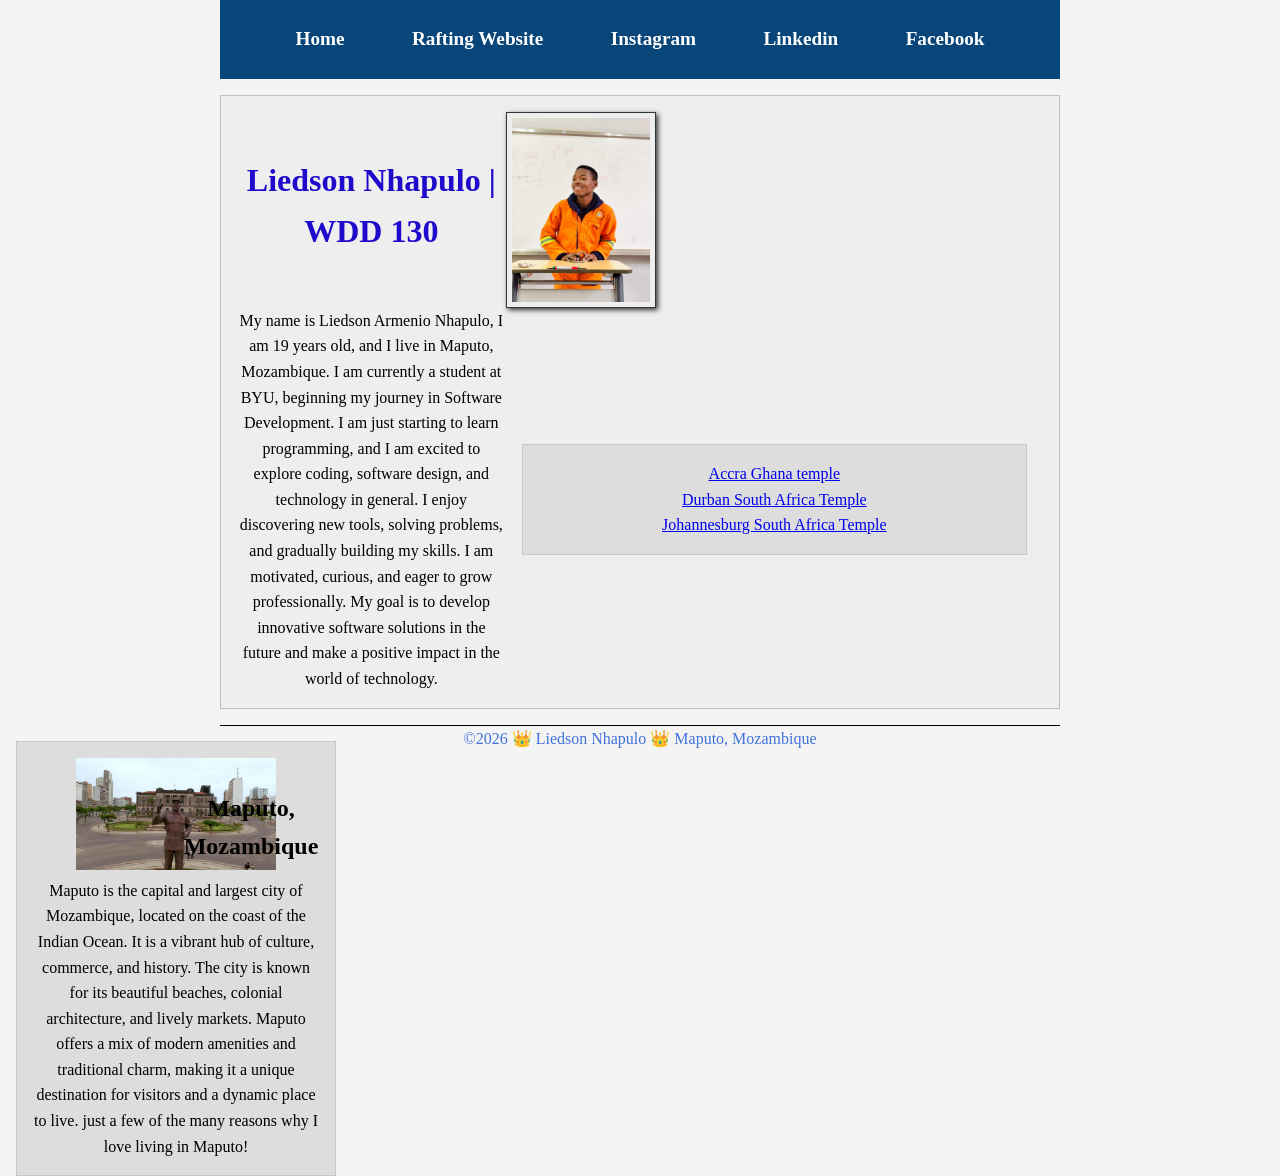
<file: index.html>
<!--19 March 2026-->
<!DOCTYPE html>
<html lang="en ">

<head>
    <meta charset="UTF-8">
    <meta name="viewport" content="width=device-width, initial-scale=1.0">
    <title>Liedson Nhapulo | WDD 130</title>
    <meta name="description"
      content="Personal profile page for Liedson Nhapulo, a student in WDD 130 at BYU.">
    <meta name="author" content="Liedson Nhapulo">
    <link rel="stylesheet" href="styles/styles.css">
</head>

<body>

    <header>
        <nav>
            <a href="#">Home</a>
            <a href="wwr/">Rafting Website</a>
            <a href="https://www.instagram.com/liedsonking63/">Instagram</a>
            <a
              href="https://www.linkedin.com/in/liedson-nhapulo-00a68a31b/?lipi=urn%3Ali%3Apage%3Ad_flagship3_feed%3BhagOQVgaTe%2BHD5KC0bZ4iQ%3D%3D">Linkedin</a>
            <a href="https://web.facebook.com/liedson.king.648447"">Facebook</a>
        </nav>
    </header>
    <main class=" grid">
                <h1>Liedson Nhapulo | WDD 130</h1>
                <img src=" images/profile.jpg" alt="Liedson Nhapulo profile" width="200">
                <p>
                    My name is Liedson Armenio Nhapulo, I am 19 years old, and I live in Maputo,
                    Mozambique.
                    I am
                    currently a student at BYU, beginning my journey in Software Development. I am
                    just
                    starting to
                    learn programming, and I am excited to explore coding, software design, and
                    technology
                    in general. I
                    enjoy discovering new tools, solving problems, and gradually building my skills.
                    I am
                    motivated,
                    curious, and eager to grow professionally. My goal is to develop innovative
                    software
                    solutions in
                    the future and make a positive impact in the world of technology.
                </p>
                <ul class="box">
                    <li><a href="https://churchofjesuschristtemples.org/accra-ghana-temple/">Accra
                            Ghana
                            temple</a></li>
                    <li><a
                          href="https://churchofjesuschristtemples.org/durban-south-africa-temple/">Durban
                            South Africa Temple</a>
                    </li>
                    <li><a
                          href="https://churchofjesuschristtemples.org/johannesburg-south-africa-temple/">Johannesburg
                            South Africa Temple</a>
                    </li>
                </ul>

                </main>
                <aside class="box" class="grid">
                    <h2>Maputo, Mozambique</h2>
                    <img src="images/maputo_city.jpg" alt="Maputo center" width="300">
                    <p>Maputo is the capital and largest city of Mozambique, located on the coast of
                        the Indian
                        Ocean. It is a vibrant hub of culture, commerce, and history.
                        The city is known for its beautiful beaches, colonial architecture, and
                        lively markets.
                        Maputo offers a mix of modern amenities and traditional charm, making it a
                        unique
                        destination for visitors and a dynamic place to live.
                        just a few of the many reasons why I love living in Maputo!
                    </p>
                </aside>
                <footer>
                    <p>©2026 👑 Liedson Nhapulo 👑 Maputo, Mozambique</p>
                </footer>
</body>

</html>
</file>
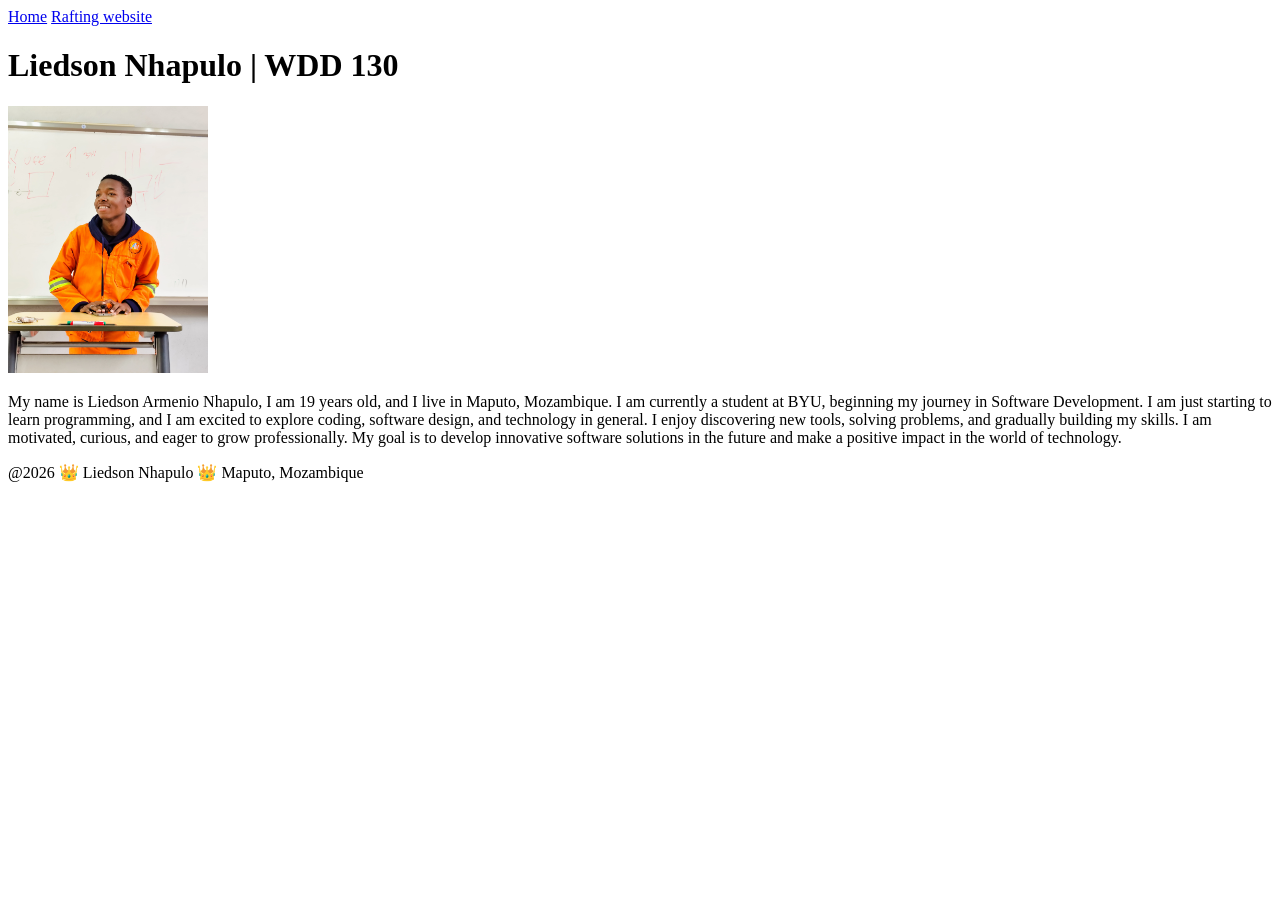
<file: week01/index.html>
<!DOCTYPE html>
<html lang="en">

<head>
    <meta charset="UTF-8">
    <meta name="viewport" content="width=device-width, initial-scale=1.0">
    <title>Liedson Nhapulo | WDD 130</title>
</head>

<body>
    <header>
        <nav>
            <a href="#">Home</a>
            <a href="wwr/">Rafting website</a>
        </nav>
    </header>
    <main>
        <h1>Liedson Nhapulo | WDD 130</h1>
        <img src="images/Liedso.PNG.jpg" alt="Liedson Nhapulo profile" width="200">
        <p>
            My name is Liedson Armenio Nhapulo, I am 19 years old, and I live in Maputo, Mozambique.
            I am
            currently a student at BYU, beginning my journey in Software Development. I am just
            starting to
            learn programming, and I am excited to explore coding, software design, and technology
            in general. I
            enjoy discovering new tools, solving problems, and gradually building my skills. I am
            motivated,
            curious, and eager to grow professionally. My goal is to develop innovative software
            solutions in
            the future and make a positive impact in the world of technology.
        </p>
    </main>
    <footer>
        <p>@2026 👑 Liedson Nhapulo 👑 Maputo, Mozambique</p>
    </footer>
</body>

</html>
</file>
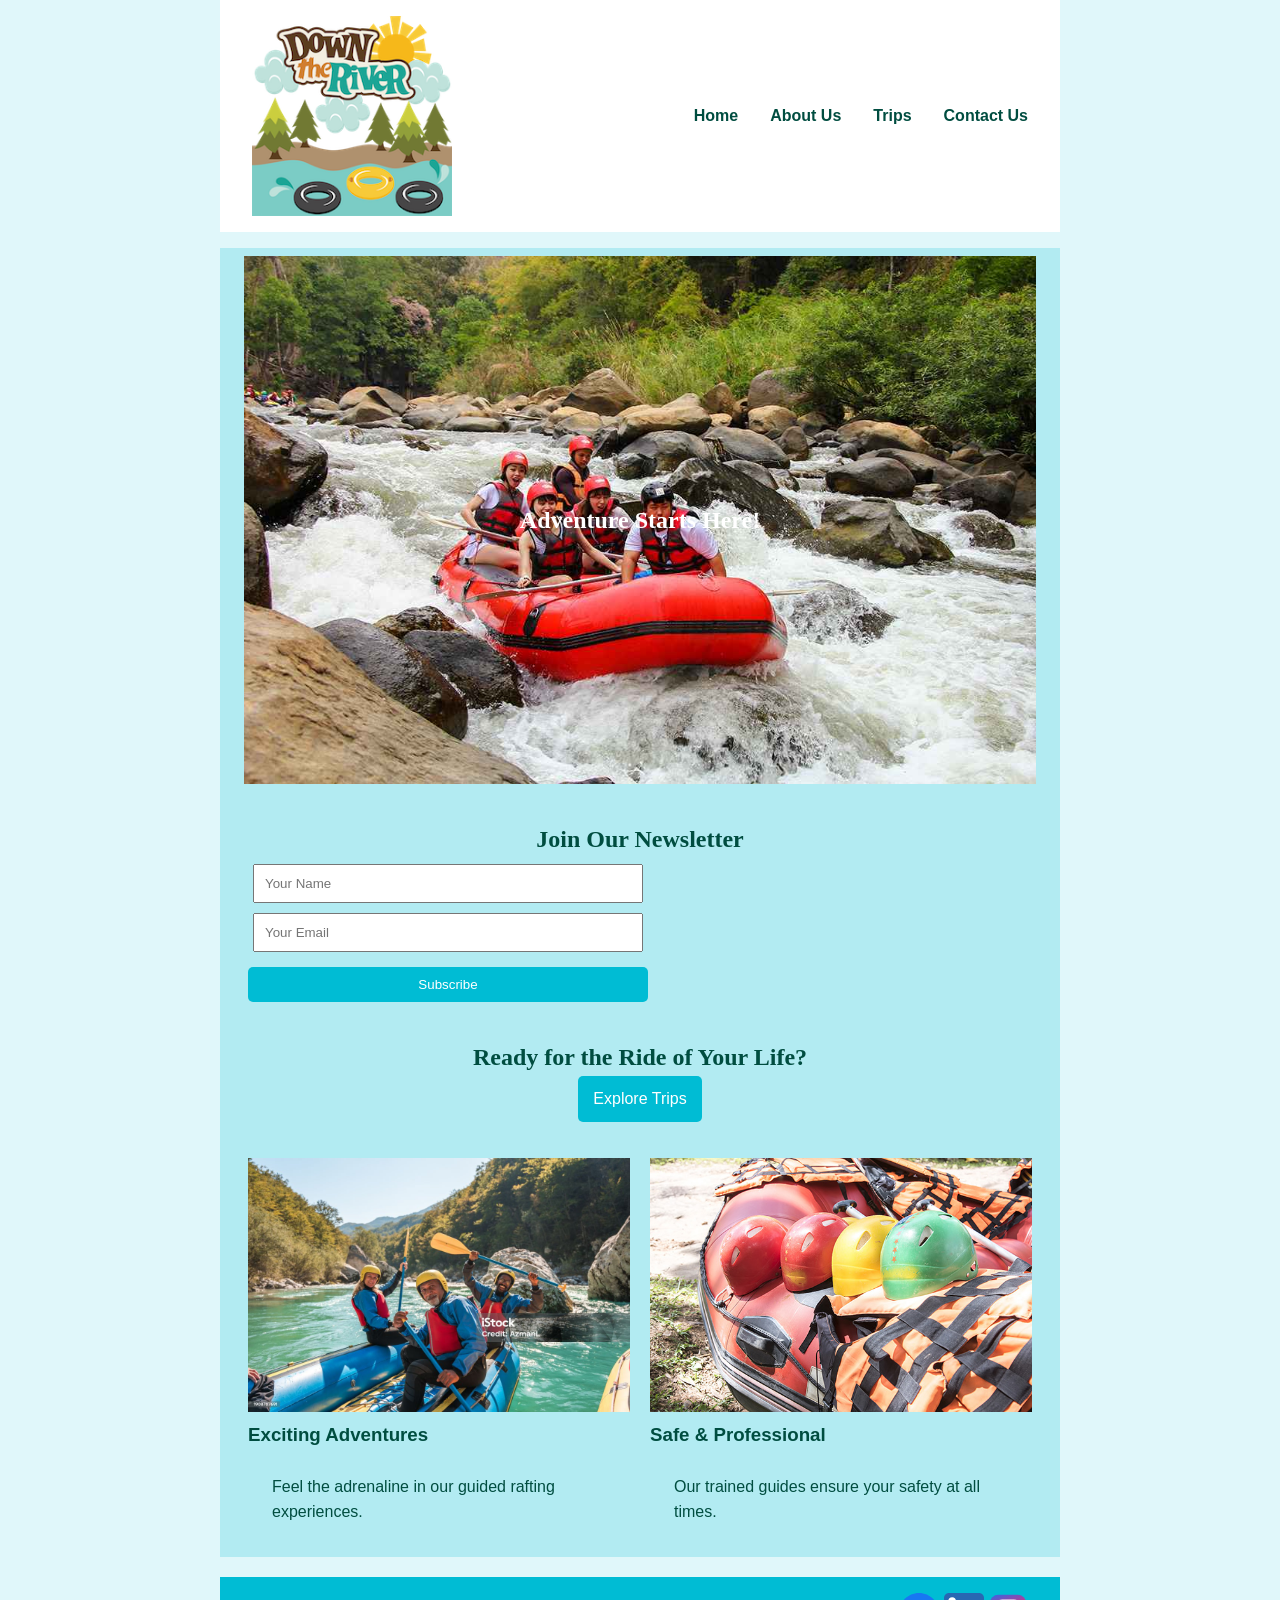
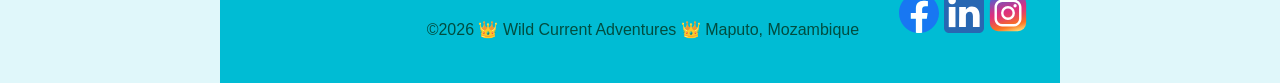
<file: wwr/index.html>
<!DOCTYPE html>
<html lang="en">

<head>
    <meta charset="UTF-8">
    <meta name="description"
      content="Welcome to Rafting Adventures - Experience the best white water rafting trips">
    <meta name="viewport" content="width=device-width, initial-scale=1.0">
    <title>Home | Rafting Adventures</title>
    <link rel="stylesheet" href="styles/rafting.css">
</head>

<body>

    <header>
        <div class="header-container">
            <img src="images/logo.png" alt="Wild Current Adventures Logo" width="200" height="200">
            <nav>
                <ul>
                    <li><a href="index.html">Home</a></li>
                    <li><a href="about.html">About Us</a></li>
                    <li><a href="trips.html">Trips</a></li>
                    <li><a href="contact.html">Contact Us</a></li>
                </ul>
            </nav>
        </div>
    </header>

    <main>

        <!-- HERO IMAGE -->
        <section class="hero">
            <img src="images/hero.jpg" alt="Rafting Adventure">
            <h2>Adventure Starts Here!</h2>
        </section>

        <!-- NEWSLETTER -->
        <section class="newsletter">
            <h2>Join Our Newsletter</h2>
            <form>
                <input type="text" placeholder="Your Name" required>
                <input type="email" placeholder="Your Email" required>
                <button type="submit">Subscribe</button>
            </form>
        </section>

        <!-- CALL TO ACTION -->
        <section class="cta">
            <h2>Ready for the Ride of Your Life?</h2>
            <a href="trips.html" class="btn">Explore Trips</a>
        </section>

        <!-- GRID CONTENT -->
        <section class="home-grid">

            <div class="grid-item">
                <img src="images/trip1.jpg" alt="Rafting Fun">
                <h3>Exciting Adventures</h3>
                <p>Feel the adrenaline in our guided rafting experiences.</p>
            </div>

            <div class="grid-item">
                <img src="images/raft2.jpg" alt="Safety First">
                <h3>Safe & Professional</h3>
                <p>Our trained guides ensure your safety at all times.</p>
            </div>

        </section>

    </main>

    <footer>
        <div class="footer-container">
            <p>©2026 👑 Wild Current Adventures 👑 Maputo, Mozambique</p>
            <nav class="socialmedia">
                <a href="https://web.facebook.com/liedson.king.648447">
                    <img src="images/facebook.svg" alt="Facebook social media icon" width="100">
                </a>
                <a
                  href="https://www.linkedin.com/in/liedson-nhapulo-00a68a31b/?lipi=urn%3Ali%3Apage%3Ad_flagship3_feed%3BhagOQVgaTe%2BHD5KC0bZ4iQ%3D%3D">
                    <img src="images/linkedin-square.svg" alt="Linkedin social media icon"
                      width="100">
                </a>
                <a href="https://www.instagram.com/liedsonking63/">
                    <img src="images/instagram-square.svg" alt="Instagram social media icon"
                      width="100">
                </a>
            </nav>
        </div>
    </footer>

</body>

</html>
</file>
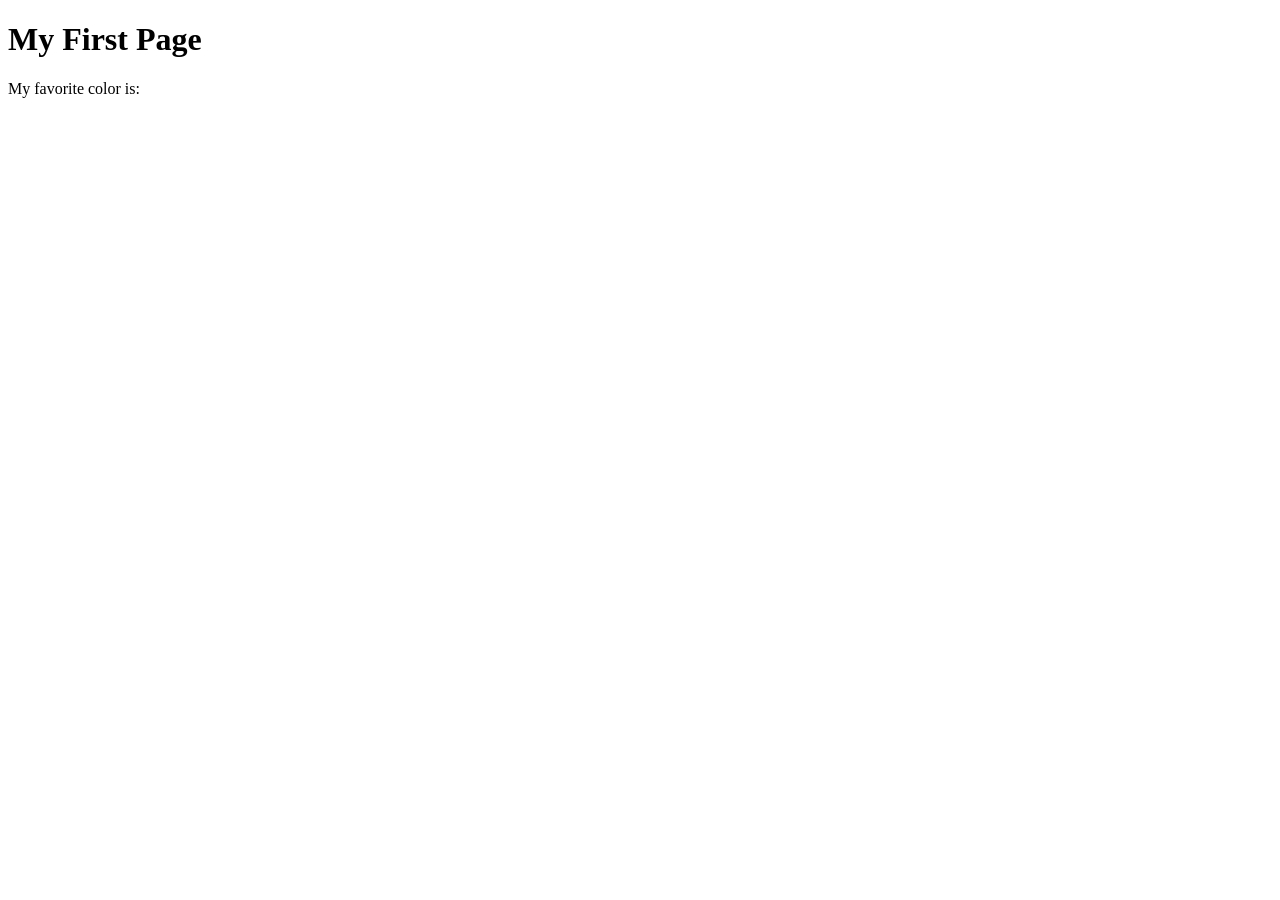
<file: week01/first-page.html>
<!DOCTYPE html>
<html lang="en">
<head>
    <meta charset="UTF-8">
    <meta name="viewport" content="width=device-width, initial-scale=1.0">
    <title>My First Page</title>
</head>
<body>
    <h1>My First Page</h1>
    <p>My favorite color is: </p>
</body>
</html>
</file>
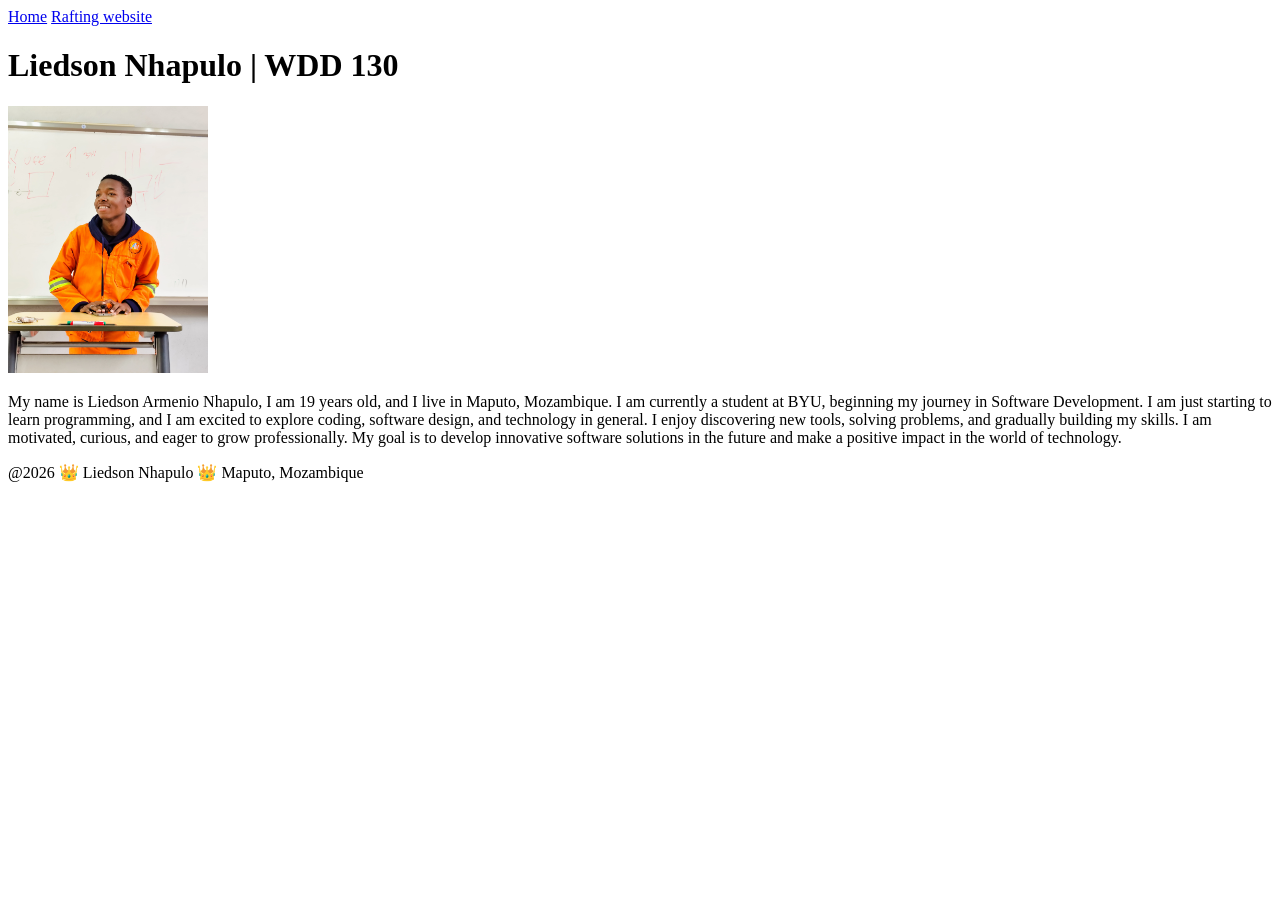
<file: week01/Homepage.html>
<!DOCTYPE html>
<html lang="en">

<head>
    <meta charset="UTF-8">
    <meta name="viewport" content="width=device-width, initial-scale=1.0">
    <title>Liedson Nhapulo | WDD 130</title>
</head>

<body>
    <header>
        <nav>
            <a href="#">Home</a>
            <a href="wwr/">Rafting website</a>
        </nav>

    </header>
    <main>
        <h1>Liedson Nhapulo | WDD 130</h1>
        <img src="images/Liedso.PNG.jpg" alt="Liedson Nhapulo profile" alt="Liedson Nhapulo"
          width="200">
        <p>
            My name is Liedson Armenio Nhapulo, I am 19 years old, and I live in Maputo, Mozambique.
            I am
            currently a student at BYU, beginning my journey in Software Development. I am just
            starting to
            learn programming, and I am excited to explore coding, software design, and technology
            in general. I
            enjoy discovering new tools, solving problems, and gradually building my skills. I am
            motivated,
            curious, and eager to grow professionally. My goal is to develop innovative software
            solutions in
            the future and make a positive impact in the world of technology.
        </p>
    </main>
    <footer>
        <p>@2026 👑 Liedson Nhapulo 👑 Maputo, Mozambique</p>
    </footer>
</body>

</html>
</file>
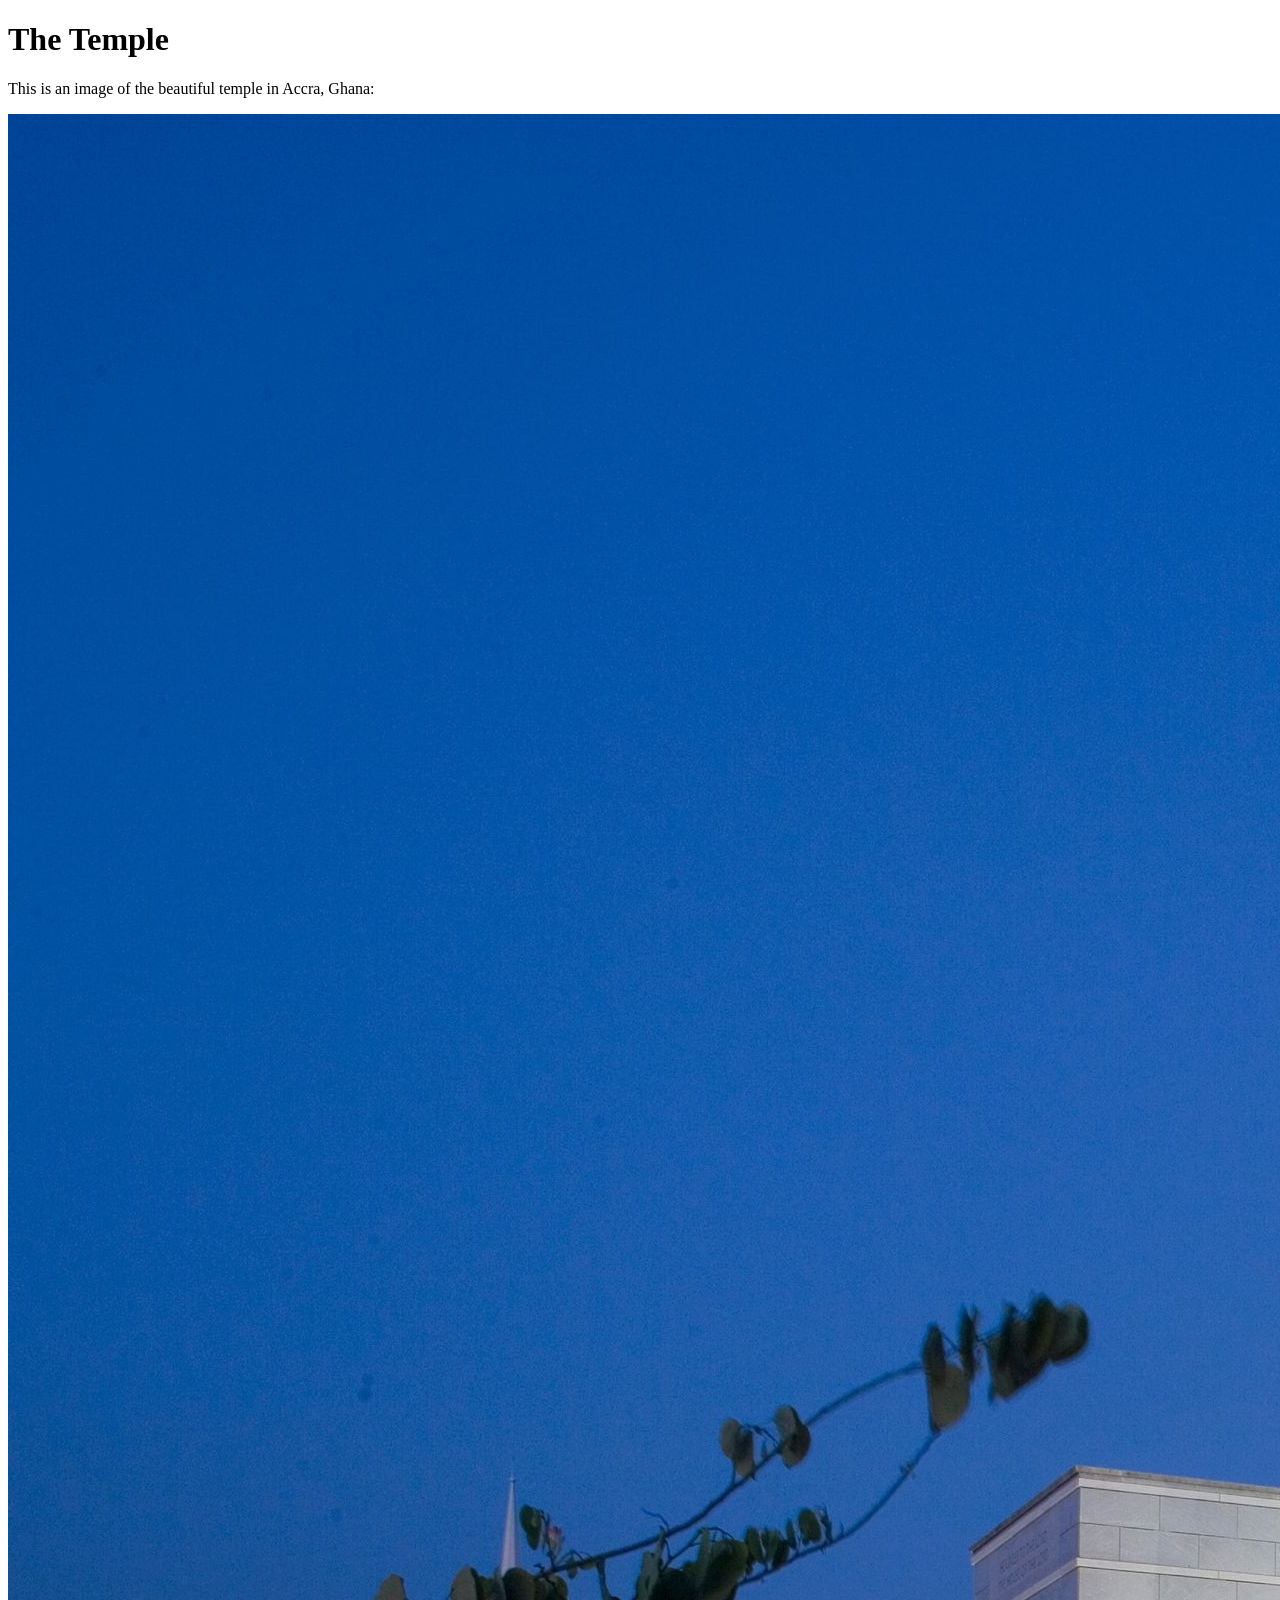
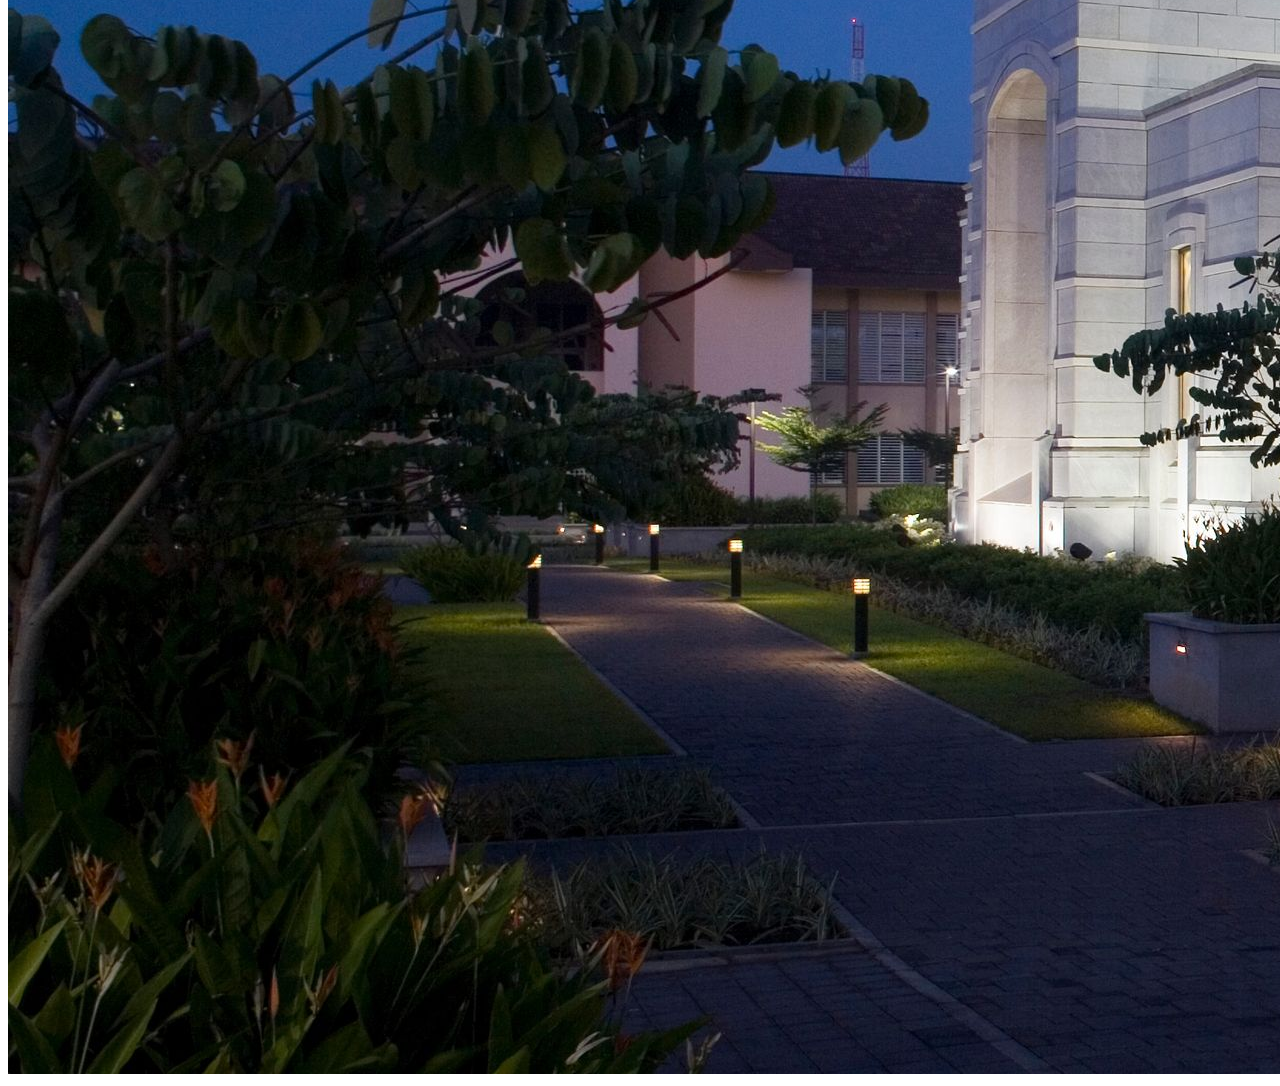
<file: week01/images.html>
<!DOCTYPE html>
<html lang="en">
<head>
    <meta charset="UTF-8">
    <meta name="viewport" content="width=device-width, initial-scale=1.0">
    <title>Temple Image</title>
</head>
<body>
    <h1>The Temple</h1>
    <p>This is an image of the beautiful temple in Accra, Ghana:</p>
    <img src="images/temple-large.jpeg" alt="The Accra Ghana Temple">
    
</body>
</html>
</file>
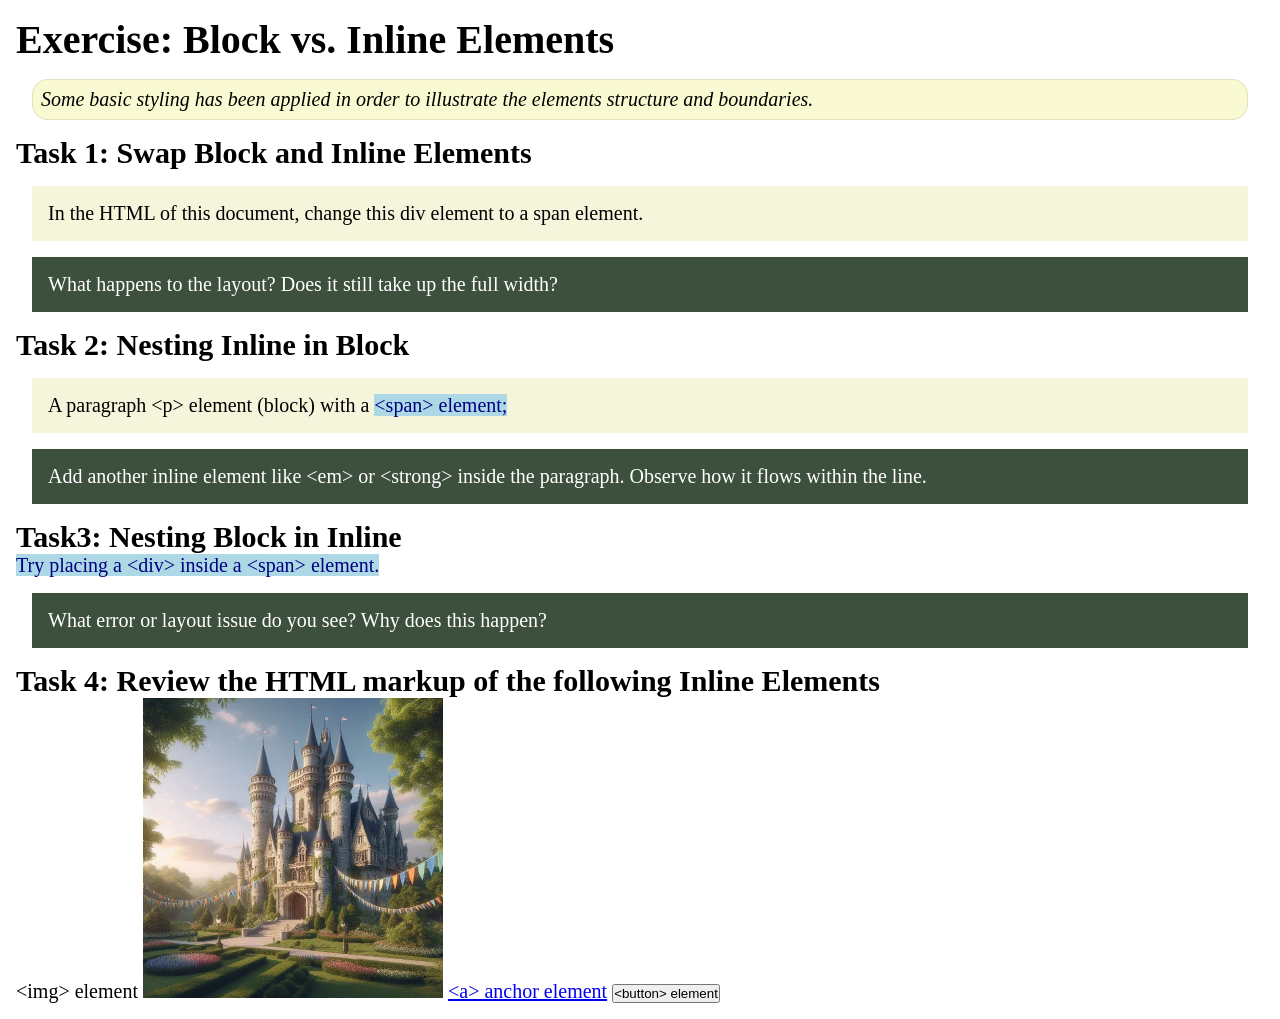
<file: week02/block-vs-inline.html>
<!DOCTYPE html>
<html lang="en">

<head>
    <meta charset="UTF-8">
    <meta name="viewport" content="width=device-width, initial-scale=1.0">
    <title>Exercise: Block vs. Inline Elements</title>
    <link rel="stylesheet" href="styles/block-vs-inline.css">
</head>

<body>
    <main>
        <h1>Exercise: Block vs. Inline Elements</h1>
        <p class="note">Some basic styling has been applied in order to illustrate the elements structure and
            boundaries.</p>

        <h2>Task 1: Swap Block and Inline Elements</h2>
        <div>In the HTML of this document, change this div element to a span element.</div>

        <p class="question">What happens to the layout? Does it still take up the full width?</p>

        <h2>Task 2: Nesting Inline in Block</h2>
        <p>A paragraph &lt;p&gt; element (block) with a <span>&lt;span&gt; element;</span></p>
        <p class="question">Add another inline element like &lt;em&gt; or &lt;strong&gt; inside the paragraph. Observe
            how it flows within the line.</p>

        <h2>Task3: Nesting Block in Inline</h2>
        <span>Try placing a &lt;div&gt; inside a &lt;span&gt; element.</span>
            <p class="question">What error or layout issue do you see? Why does this happen?</p>


            <h2>Task 4: Review the HTML markup of the following Inline Elements</h2>
        &lt;img&gt; element
        <img src="images/castle.webp" alt="placeholder image (images are inline)" width="300" height="300">
        <a href="https://churchofjesuschrist.org">&lt;a&gt; anchor element</a>
        <button type="button">&lt;button&gt; element</button>
    </main>
</body>

</html>
</file>
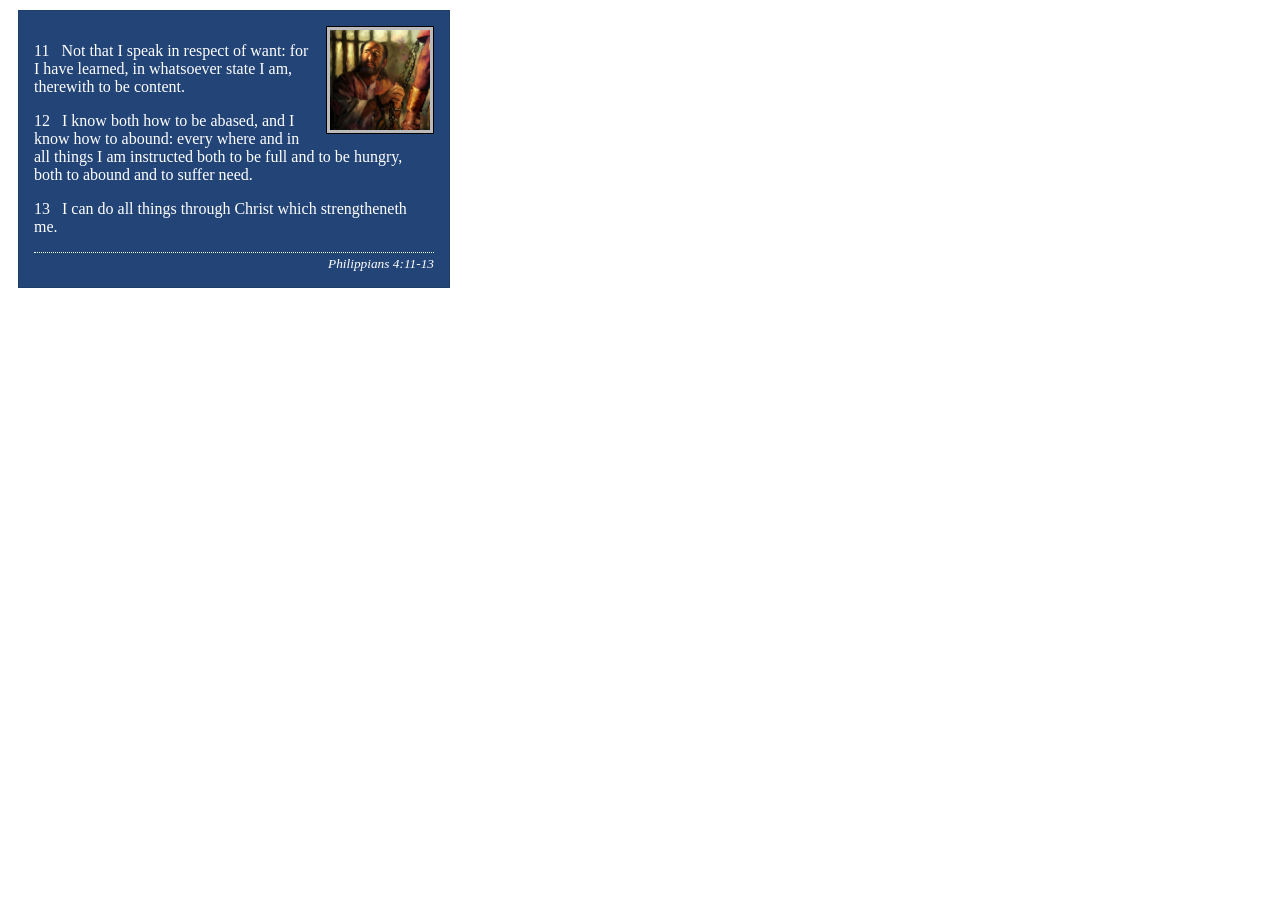
<file: week02/box-model-solution.html>
<!DOCTYPE html>
<html lang="en">
<head>
    <meta charset="UTF-8">
    <meta name="viewport" content="width=device-width, initial-scale=1.0">
    <title>Box Model Activity</title>
    <link rel="stylesheet" href="styles/box-model-solution.css">
</head>
<body>
    <main>
        <div class="callout">
            <img src="images/apostle-paul-imprisoned.webp" alt="Paul the Apostle - Imprisoned in Rome" width="200" height="200">
            <blockquote>
                <p>11 &nbsp; Not that I speak in respect of want: for I have learned, in whatsoever state I am, therewith to be content.</p>
                <p>12 &nbsp; I know both how to be abased, and I know how to abound: every where and in all things I am instructed both to be full and to be hungry, both to abound and to suffer need.</p>
                <p>13 &nbsp; I can do all things through Christ which strengtheneth me.</p>
            </blockquote>
            <cite>Philippians 4:11-13</cite>
        </div>
    </main>
</body>
</html>
</file>
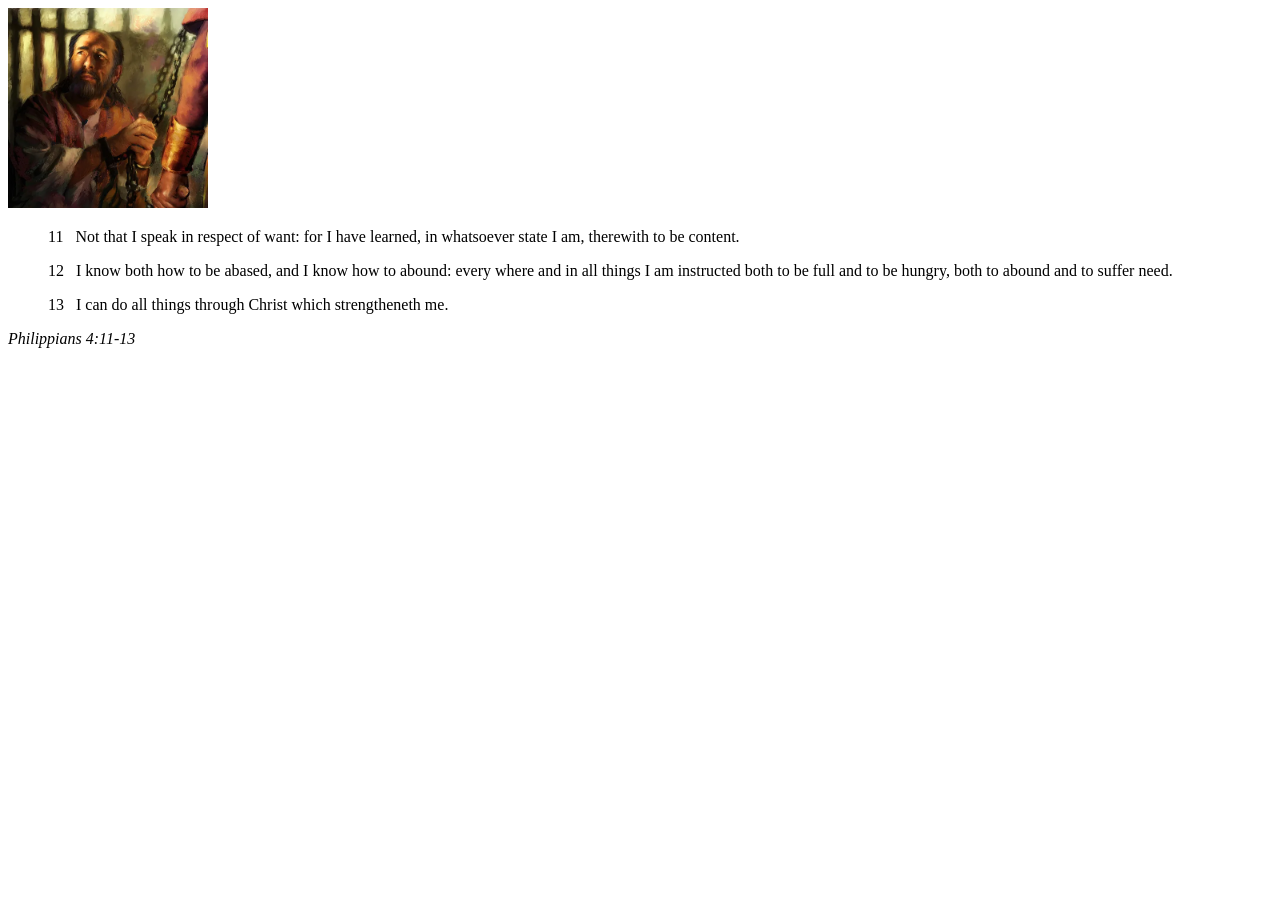
<file: week02/box-model.html>
<!DOCTYPE html>
<html lang="en">
<head>
    <meta charset="UTF-8">
    <meta name="viewport" content="width=device-width, initial-scale=1.0">
    <title>Box Model Activity</title>
</head>
<body>
    <main>
        <div class="callout">
            <img src="images/apostle-paul-imprisoned.webp" alt="Paul the Apostle - Imprisoned in Rome" width="200" height="200">
            <blockquote>
                <p>11 &nbsp; Not that I speak in respect of want: for I have learned, in whatsoever state I am, therewith to be content.</p>
                <p>12 &nbsp; I know both how to be abased, and I know how to abound: every where and in all things I am instructed both to be full and to be hungry, both to abound and to suffer need.</p>
                <p>13 &nbsp; I can do all things through Christ which strengtheneth me.</p>
            </blockquote>
            <cite>Philippians 4:11-13</cite>
        </div>
    </main>
</body>
</html>
</file>
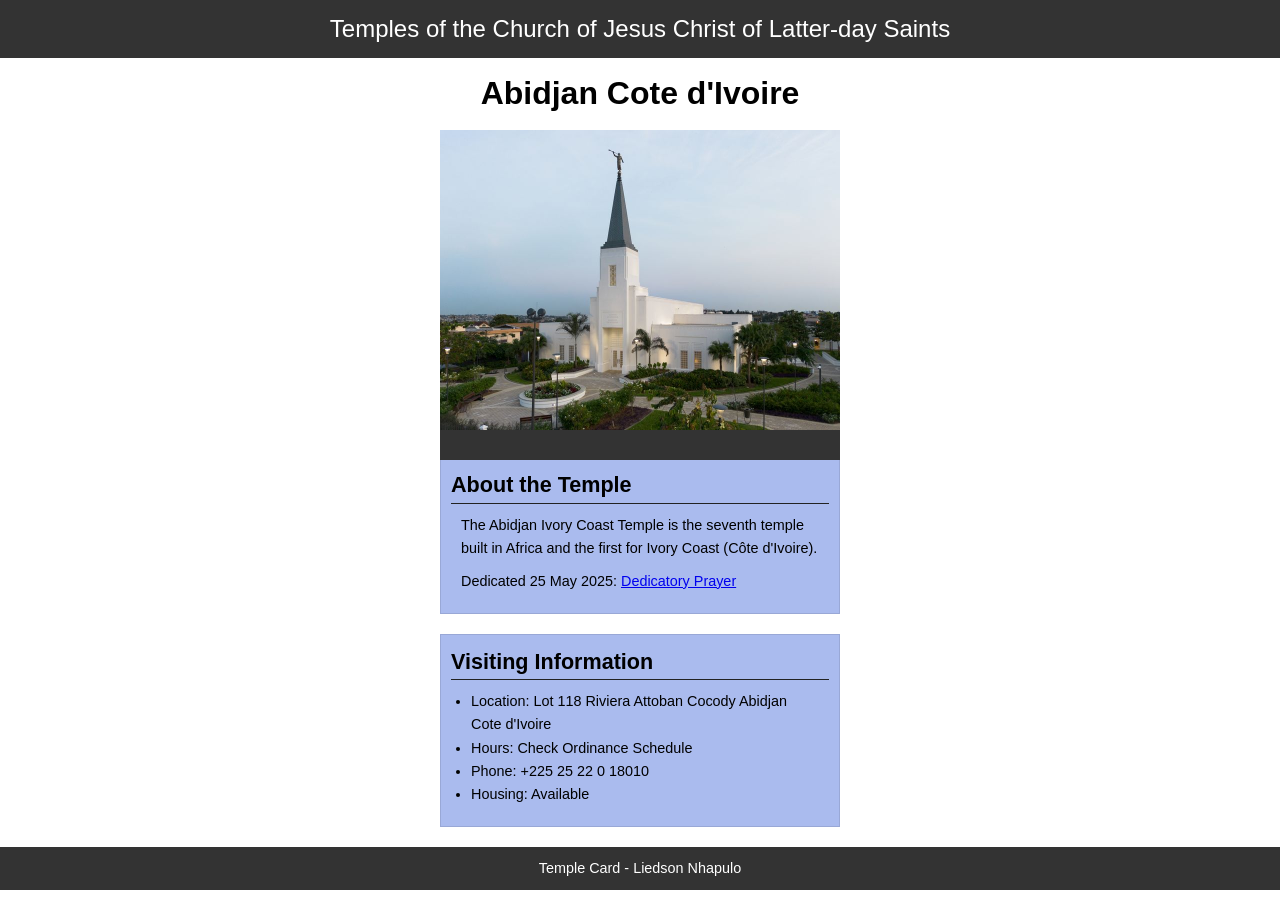
<file: week02/temple.html>
<!DOCTYPE html>
<html lang="en">

<head>
    <meta charset="UTF-8">
    <meta name="viewport" content="width=device-width, initial-scale=1.0">
    <title>Temple Card - Abidjan Cote d'Ivoire</title>
    <link rel="stylesheet" href="styles/temple.css ">
</head>

<body>
    <header>
        <p>Temples of the Church of Jesus Christ of Latter-day Saints</p>
    </header>
    <main>
        <h1>Abidjan Cote d'Ivoire</h1>
        <picture>
            <img src="images/abidjan-ivory-coast.jpeg" alt="Abidjan Cote d'Ivoire Temple">
        </picture>
        <section>
            <h2>About the Temple</h2>
            <p>The Abidjan Ivory Coast Temple is the seventh temple built in Africa and the first for Ivory Coast (Côte
                d'Ivoire).</p>
            <p>Dedicated 25 May 2025: <a
                    href="https://www.churchofjesuschrist.org/temples/dedicatory-prayer/abidjan-ivory-coast-temple/2025-05-25?lang=eng"
                    target="_blank" rel="noopener noreferrer">Dedicatory Prayer</a></p>
        </section>
        <section>
            <h2>Visiting Information</h2>
            <ul>
                <li>Location: Lot 118 Riviera Attoban Cocody Abidjan Cote d'Ivoire</li>
                <li>Hours: Check Ordinance Schedule</li>
                <li>Phone: +225 25 22 0 18010</li>
                <li>Housing: Available</li>
            </ul>
        </section>
    </main>
    <footer>
        <p>Temple Card - Liedson Nhapulo</p>
    </footer>
</body>

</html>
</file>
<file: styles/styles.css>
* {
    margin: 0;
    padding: 0;
    box-sizing: border-box;
    text-align: center;
}

body {
    font-family: 'Times New Roman', Times, serif, sans-serif;
    line-height: 1.6;
    background-color: #f4f4f4;
    color: #4172da;
}

nav {
    background-color: rgb(8, 70, 121);
    padding: 1rem;
    display: flex;
    justify-content: space-evenly;
    align-items: center;
}

nav a {
    display: block;
    padding: 0.5rem;
    text-decoration: none;
    font-size: 1.2rem;
    font-weight: 700;
    color: #ffffff;
}

header,
footer {
    max-width: 840px;
    margin: 0 auto;
}

main {
    max-width: 840px;
    margin: 1rem auto;
    border: 1px solid rgba(0, 0, 0, 0.2);
    padding: 1rem;
    background-color: #eee;
    color: #000;
    grid-column: 2/3;
}

h1 {
    color: #1f09cb;
    margin-bottom: 0.5rem;
}

.grid {
    display: grid;
    grid-template-columns: 1fr 2fr;
    align-items: center;
}

aside {
    width: 20rem;
    position: absolute;
    grid-column: 1/2;
    grid-row: 1/2;
}

aside img {
    width: 200px;
    height: auto;
}

aside h2 {
    position: absolute;
    top: 47px;
    left: 150px;
}

main img {
    width: 150px;
    height: auto;
    border: 1px solid #333;
    padding: 5px;
    box-shadow: 2px 2px 5px #333;
    float: right;
}

p {
    padding: 0;
}

footer {
    margin-top: 15px;
    border-top: 1px solid #000;
}

.box {
    margin: 1rem;
    border: 1px solid rgba(0, 0, 0, 0.1);
    padding: 1rem;
    background-color: #ddd;
    color: #000;
}

ul {
    color: #fff;
    padding: 0.5rem 1rem;
    list-style: none;
}
</file>
<file: wwr/styles/rafting.css>
:root {
    --primary-color: #e0f7fa;
    --secondary-color: #00bcd4;
    --accent1-color: #004d40;
    --accent2-color: #b2ebf2;

    --heading-font: "Georgia", "Times New Roman", serif;
    --body-font: Arial, Helvetica, sans-serif;
}

* {
    margin: 0;
    padding: 0;
    box-sizing: border-box;
}

body {
    font-family: var(--body-font);
    color: var(--accent1-color);
    background-color: var(--primary-color);
    line-height: 1.6;
}

header,
main,
footer {
    width: 840px;
    margin: 0 auto;
    background-color: var(--accent2-color);
    color: var(--accent1-color);
}

h1,
h2 {
    font-family: var(--heading-font);
}

p,
section,
article {
    margin: 16px;
    padding: 8px;
}

nav ul {
    list-style: none;
    display: flex;
    justify-content: flex-end;
    gap: 2rem;
}

nav a {
    text-decoration: none;
    color: var(--accent1-color);
    font-weight: bold;
    transition: 0.3s;
}

nav a:hover {
    color: var(--secondary-color);
}

.socialmedia a {
    text-decoration: none;
}

.header-container {
    display: grid;
    grid-template-columns: 1fr 3fr;
    align-items: center;
    padding: 1rem 2rem;
    background-color: #ffffff;
}

.hero {
    position: relative;
}

.hero img {
    width: 100%;
    display: block;
}

.hero h1 {
    position: absolute;
    top: 20px;
    width: 100%;
    text-align: center;
    padding: 16px;
    background-color: var(--secondary-color);
    color: #ffffff;
    opacity: 0.9;
}

.hero h2 {
    position: absolute;
    top: 50%;
    left: 50%;
    transform: translate(-50%, -50%);
    color: #ffffff;
}

.hero article {
    position: absolute;
    bottom: 20px;
    left: 20px;
    right: 20px;
    background-color: rgba(255, 255, 255, 0.9);
    padding: 12px;
}

.hero article img {
    float: right;
    width: 125px;
    margin-left: 10px;
    border-radius: 8px;
}

#History {
    padding: 2rem;
    display: grid;
    grid-template-columns: 1fr 1fr;
    gap: 2rem;
    align-items: center;
}

#History img {
    width: 100%;
    border-radius: 10px;
}

.adventures-container {
    display: flex;
    gap: 1rem;
}

.adventures-container figure {
    flex: 1;
    text-align: center;
}

.adventures-container img {
    width: 100%;
    border-radius: 8px;
}

.home-grid {
    display: grid;
    grid-template-columns: repeat(2, 1fr);
    gap: 20px;
    margin: 20px;
}

.grid-item img {
    width: 100%;
}

.trips-grid {
    display: grid;
    grid-template-columns: repeat(3, 1fr);
    gap: 20px;
    margin: 20px;
}

.trip img {
    width: 100%;
}

.trip-table {
    margin: 20px;
}

table {
    width: 100%;
    border-collapse: collapse;
}

th,
td {
    border: 1px solid #000;
    padding: 10px;
    text-align: center;
}

.contact-info,
.map,
.team,
.contact-form {
    margin: 20px;
}

.contact-info {
    display: flex;
    flex-direction: column;
    gap: 10px;
}

.team {
    display: flex;
    flex-direction: column;
    align-items: center;
}

.employee {
    text-align: center;
    margin: 10px;
}

.employee img {
    width: 150px;
    height: 150px;
    border-radius: 10px;
}

.manager {
    margin-bottom: 20px;
}

.staff-row {
    display: flex;
    gap: 20px;
    justify-content: center;
}

form {
    display: flex;
    flex-direction: column;
    max-width: 400px;
}

button {
    margin-top: 10px;
    padding: 10px;
    background: var(--secondary-color);
    color: #fff;
    border: none;
    cursor: pointer;
    border-radius: 5px;
    transition: 0.3s;
}

button:hover {
    background: var(--accent1-color);
}

.map iframe {
    width: 100%;
    height: 400px;
    border: none;
}

.cta,
.newsletter {
    text-align: center;
    margin: 20px;
}

.newsletter input {
    margin: 5px;
    padding: 10px;
}

.btn {
    display: inline-block;
    background-color: var(--secondary-color);
    color: #fff;
    padding: 10px 15px;
    text-decoration: none;
    border-radius: 5px;
    transition: 0.3s;
}

.btn:hover {
    background-color: var(--accent1-color);
}

.footer-container {
    display: flex;
    justify-content: flex-end;
    gap: 1rem;
    padding: 1rem 2rem;
    background-color: var(--secondary-color);
}

.footer-container img {
    width: 40px;
    height: 40px;
}
</file>
<file: week02/styles/block-vs-inline.css>
* {
    margin: 0;
    padding: 0;
}

body {
    font-size: 20px;
    margin: 1rem;
}

p,
div {
    background-color: beige;
    margin: 1rem;
    padding: 1rem;
}

span {
    color: navy;
    background-color: lightblue;
}

code {
    margin: 0;
    padding: 0;
    color: green;
    font-size: 1.2rem;
}

.note {
    font-style: italic;
    background-color: lightgoldenrodyellow;
    border-radius: 1rem;
    border: 1px solid rgb(0 0 0 / 10%);
    margin: 1rem;
    padding: .5rem;
}

.question {
    background-color: #3d503d;
    color: #fff;
}
</file>
<file: week02/styles/box-model-solution.css>
.callout {
    max-width: 400px;
    margin: 10px;
    border: 1px solid rgba(0, 0, 0, .1);
    padding: 15px;
    background-color: #247;
    color: #fff;
}

.callout img {
    float: right;
    margin: 0 0 10px 15px;
    border: 1px solid #000;
    padding: 3px;
    background-color: #bbb;
    width: 100px;
    height: auto;

}

blockquote {
    margin: 0;
}

cite {
    display: block;
    border-top: 1px dotted #fff;
    padding-top: 3px;
    text-align: right;
    font-size: smaller;
}
</file>
<file: week02/styles/temple.css>
* {margin: 0;
    padding: 0;
}

body{
    font-family: Arial, sans-serif;
    line-height: 1.6;
}

header, footer{
    background-color: #333;
    color: #fff;
    padding: 10px;
    text-align: center;
    font-size: 1.5rem;
}

main{
   width: 400px;
   margin: 0 auto;
}

h1{
    margin: 10px;
    text-align: center;
}
h2{
    border-bottom: 1px solid #222;
    
}

img{
   width: 100%;
   height: auto;
   box-shadow: 0 30px #333;
}

section{
    margin: 20px 0;
    border: 1px solid rgb(0 0 0 / 10%);
    padding: 10px;
    background-color: #abe;
    font-size: .9rem
}

section p{
    margin: 10px;
}

ul{
    margin: 10px 20px;
}

footer{
font-size: .9rem;
    
}
</file>
